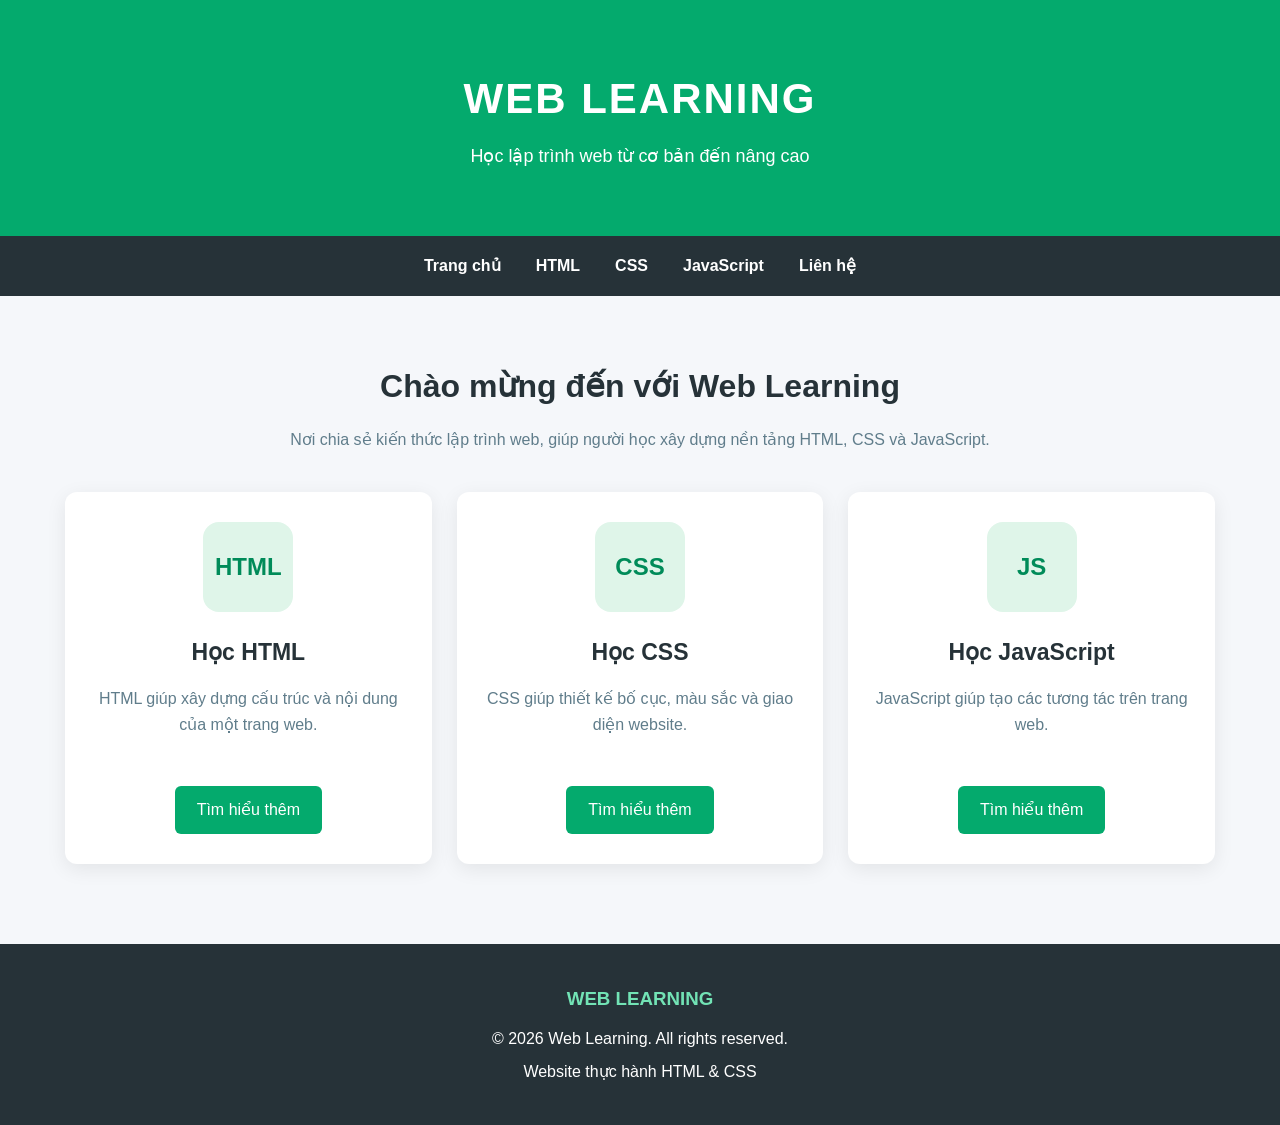
<file: website-template-analysis/index.html>
<!DOCTYPE html>
<html lang="vi">
<head>
    <meta charset="UTF-8">
    <meta name="viewport" content="width=device-width, initial-scale=1.0">
    <title>Web Learning - Học lập trình</title>
    <link rel="stylesheet" href="style.css">
</head>
<body>

    <!-- HEADER -->
    <header class="header" id="home">
        <div class="container">
            <h1>WEB LEARNING</h1>
            <p>Học lập trình web từ cơ bản đến nâng cao</p>
        </div>
    </header>

    <!-- NAVIGATION MENU -->
    <nav class="navbar">
        <ul>
            <li><a href="#home">Trang chủ</a></li>
            <li><a href="#html">HTML</a></li>
            <li><a href="#css">CSS</a></li>
            <li><a href="#javascript">JavaScript</a></li>
            <li><a href="#contact">Liên hệ</a></li>
        </ul>
    </nav>

    <!-- CONTENT SECTION -->
    <main class="container">
        <section class="intro">
            <h2>Chào mừng đến với Web Learning</h2>
            <p>
                Nơi chia sẻ kiến thức lập trình web,
                giúp người học xây dựng nền tảng HTML,
                CSS và JavaScript.
            </p>
        </section>

        <section class="course-list">

            <article class="course-card" id="html">
                <div class="course-icon">HTML</div>
                <h3>Học HTML</h3>
                <p>
                    HTML giúp xây dựng cấu trúc
                    và nội dung của một trang web.
                </p>
                <a href="https://www.w3schools.com/html/">
                    Tìm hiểu thêm
                </a>
            </article>

            <article class="course-card" id="css">
                <div class="course-icon">CSS</div>
                <h3>Học CSS</h3>
                <p>
                    CSS giúp thiết kế bố cục,
                    màu sắc và giao diện website.
                </p>
                <a href="https://www.w3schools.com/css/">
                    Tìm hiểu thêm
                </a>
            </article>

            <article class="course-card" id="javascript">
                <div class="course-icon">JS</div>
                <h3>Học JavaScript</h3>
                <p>
                    JavaScript giúp tạo các
                    tương tác trên trang web.
                </p>
                <a href="https://www.w3schools.com/js/">
                    Tìm hiểu thêm
                </a>
            </article>

        </section>
    </main>

    <!-- FOOTER -->
    <footer id="contact">
        <h3>WEB LEARNING</h3>
        <p>© 2026 Web Learning. All rights reserved.</p>
        <p>Website thực hành HTML & CSS</p>
    </footer>

</body>
</html>
</file>
<file: website-template-analysis/style.css>
/* THIẾT LẬP CHUNG */
* {
    margin: 0;
    padding: 0;
    box-sizing: border-box;
}

html {
    scroll-behavior: smooth;
}

body {
    font-family: Arial, sans-serif;
    background: #f5f7fa;
    color: #263238;
    line-height: 1.6;
}

.container {
    width: 90%;
    max-width: 1150px;
    margin: auto;
}

/* HEADER */
.header {
    background: #04aa6d;
    color: white;
    text-align: center;
    padding: 65px 20px;
}

.header h1 {
    font-size: 42px;
    letter-spacing: 2px;
    margin-bottom: 10px;
}

.header p {
    font-size: 18px;
}

/* NAVIGATION MENU */
.navbar {
    background: #263238;
    padding: 17px 10px;
}

.navbar ul {
    display: flex;
    justify-content: center;
    flex-wrap: wrap;
    gap: 35px;
    list-style: none;
}

.navbar a {
    color: white;
    text-decoration: none;
    font-weight: bold;
    transition: color 0.3s;
}

.navbar a:hover {
    color: #04aa6d;
}

/* CONTENT SECTION */
.intro {
    text-align: center;
    padding: 65px 0 40px;
}

.intro h2 {
    font-size: 32px;
    margin-bottom: 15px;
}

.intro p {
    color: #607d8b;
    max-width: 700px;
    margin: auto;
}

/* DANH SÁCH KHÓA HỌC */
.course-list {
    display: grid;
    grid-template-columns: repeat(3, 1fr);
    gap: 25px;
    padding-bottom: 80px;
}

.course-card {
    background: white;
    padding: 30px 25px;
    border-radius: 12px;
    text-align: center;
    box-shadow: 0 5px 20px rgba(0,0,0,0.08);
    transition: transform 0.3s;
}

.course-card:hover {
    transform: translateY(-6px);
}

.course-icon {
    width: 90px;
    height: 90px;
    margin: 0 auto 22px;
    border-radius: 16px;
    background: #dff5e9;
    color: #008b59;
    display: flex;
    align-items: center;
    justify-content: center;
    font-size: 24px;
    font-weight: bold;
}

.course-card h3 {
    font-size: 23px;
    margin-bottom: 15px;
}

.course-card p {
    color: #607d8b;
    margin-bottom: 25px;
    min-height: 75px;
}

.course-card a {
    display: inline-block;
    background: #04aa6d;
    color: white;
    text-decoration: none;
    padding: 11px 22px;
    border-radius: 6px;
    transition: background 0.3s;
}

.course-card a:hover {
    background: #008b59;
}

/* FOOTER */
footer {
    background: #263238;
    color: white;
    text-align: center;
    padding: 40px 20px;
}

footer h3 {
    margin-bottom: 12px;
    color: #72e3b5;
}

footer p {
    margin-top: 8px;
}

/* RESPONSIVE */
@media (max-width: 768px) {
    .header h1 {
        font-size: 30px;
    }

    .navbar ul {
        gap: 15px;
    }

    .course-list {
        grid-template-columns: 1fr;
    }

    .intro h2 {
        font-size: 26px;
    }

    .course-card p {
        min-height: auto;
    }
}
</file>
